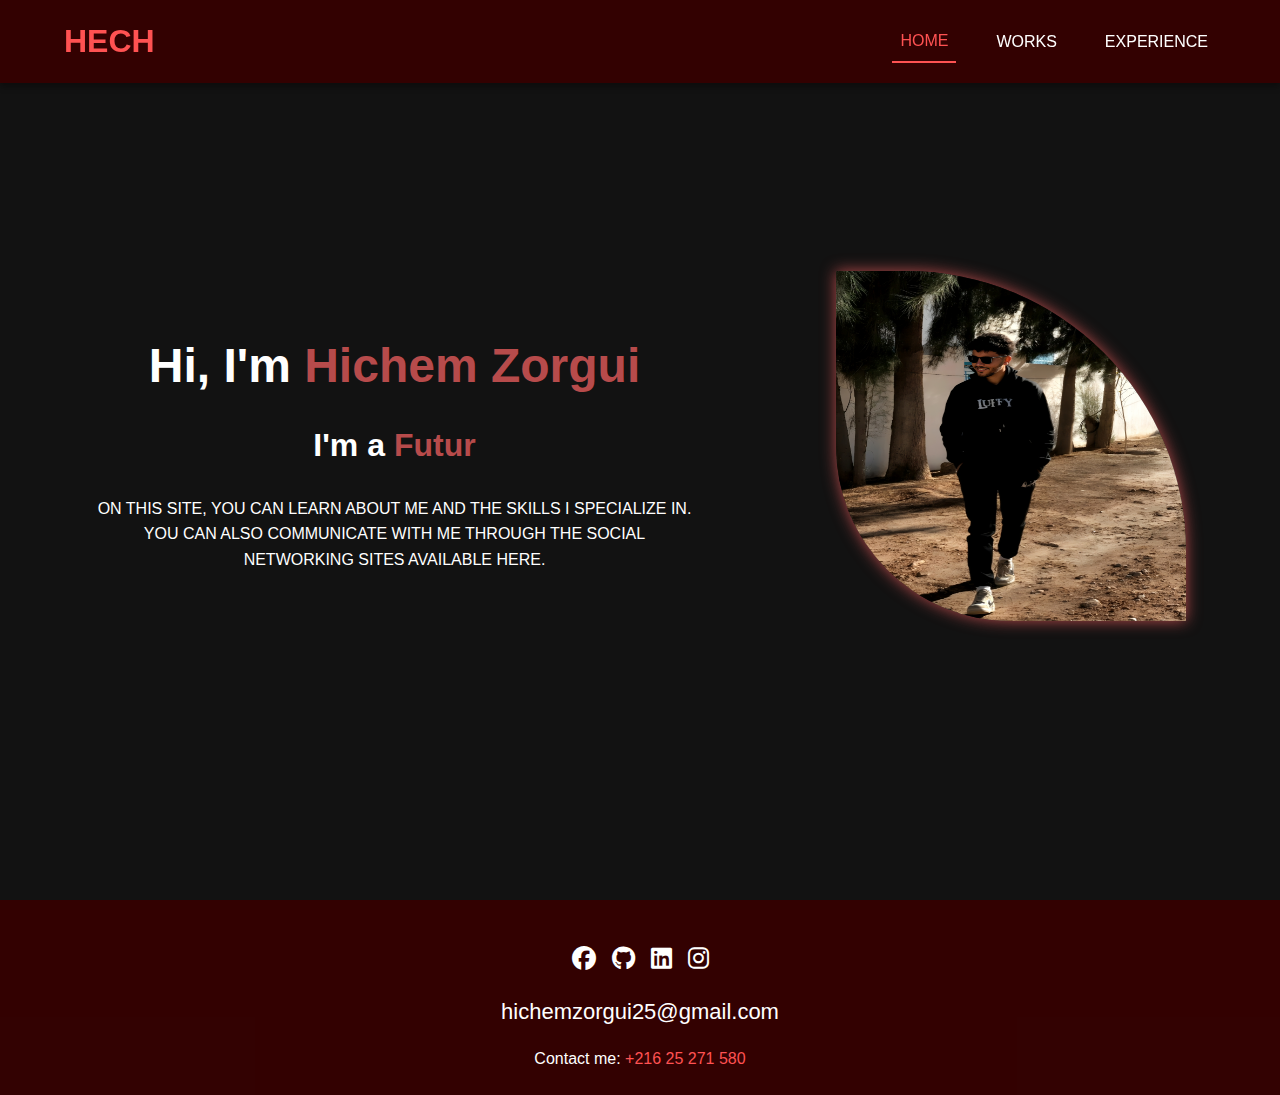
<file: hichem.html>
<!DOCTYPE html>
<html lang="en">
<head>
    <meta charset="UTF-8">
    <meta name="viewport" content="width=device-width, initial-scale=1.0">
    <meta http-equiv="X-UA-Compatible" content="ie=edge">
    <title>Hichem Zorgui</title>
    <link rel="stylesheet" href="style.css">
    <link rel="stylesheet" href="https://cdnjs.cloudflare.com/ajax/libs/font-awesome/6.5.2/css/all.min.css">
</head>
<style>
   * {
    margin: 0;
    padding: 0;
    box-sizing: border-box;
    text-decoration: none;
    font-family:'Gill Sans', 'Gill Sans MT', Calibri, 'Trebuchet MS', sans-serif;
}

body {    
    color: white;
    font-size: 16px;
    background-color: #121212; /* Softer black for reduced eye strain */
    line-height: 1.6;
    
}

/* Navigation Bar */
nav {
    display: flex;
    gap: 2rem;
    align-items: center;
}

nav a {
    color: white;
    font-size: 1rem;
    text-transform: uppercase;
    padding: 0.5rem;
    transition: color 0.3s ease, border-bottom 0.3s ease;
    position: relative;
}

nav a:hover,
nav a.active {
    color: #ff5252;
    border-bottom: 2px solid #ff5252;
}

/* Header */
header {
    position: fixed;
    top: 0;
    width: 100%;
    background: rgba(55, 0, 0, 0.9);
    padding: 1rem 5%;
    display: flex;
    justify-content: space-between;
    align-items: center;
    z-index: 10;
    box-shadow: 0 4px 6px rgba(0, 0, 0, 0.3);
}

.logo {
    font-size: 2rem;
    font-weight: bold;
    color: #ff5252;
    text-transform: uppercase;
    font-family:'Gill Sans', 'Gill Sans MT', Calibri, 'Trebuchet MS', sans-serif;
}



    .menu-toggle {
        display: none;
        font-size: 2rem;
        color: white;
        cursor: pointer;
    }
    

    .home {
        display: flex;
        align-items: center;
        justify-content: space-around;
        height: 100vh;
        padding: 3rem;
    }

    .home-content {
        max-width: 600px;
        text-align: center;
    }

    .home h1 {
        font-size: 3rem;
        margin-bottom: 1rem;
    }

    .home h3 {
        font-size: 2rem;
        margin-bottom: 1.5rem;
    }

    .typing-text {
        color: #b74b4b;
    }

    .home-img img {
        width: 350px;
        height: 350px;
        border-radius: 0 80% 0 50%;
        box-shadow: 0 0 15px #b74b4b;
        transition: 0.3s;
    }

    .home-img img:hover {
        transform: scale(1.05);
    }

    /* Footer */
    footer {
        background: rgba(55, 0, 0, 0.9);
        text-align: center;
        padding: 1.5rem 0;
        position: relative;
        bottom: 0;
        width: 100%;
    }

    footer p {
        color: white;
        margin-top: 1rem;
    }

    .social-icons {
        display: flex;
        justify-content: center;
        gap: 1rem;
        margin-top: 1rem;
    }

    .highlight {
        color: #b74b4b;
    }

    .social-icons a {
        font-size: 1.5rem;
        color: white;
        transition: 0.3s;
    }

    .social-icons a:hover {
        color: #b74b4b;
    }

    /* Responsive Design */
    @media (max-width: 768px) {
        header {
            padding: 1rem;
        }
        nav {
            display: none;
            flex-direction: column;
            position: absolute;
            top: 5rem;
            right: 5%;
            background: rgba(0, 0, 0, 0.9);
            width: 80%;
            gap: 1rem;
            padding: 1rem;
            border-radius: 5px;
        }
section{
    margin-top: 80px;
}
        nav.active {
            display: flex;
        }

        .menu-toggle {
            display: block;
            cursor: pointer;
            font-size: 2rem;
        }

        .home {
            flex-direction: column;
            align-items: center;
            padding: 2rem;
            min-height: auto;
        }

        .home-img img {
            width: 250px;
            height: 250px;
            margin-top: 20px;
        }

        .home h1 {
            font-size: 2rem;
        }

        .home h3 {
            font-size: 1.5rem;
        }

        footer {
            padding: 1rem;
        }

        footer p {
            font-size: 0.8rem;
        }

        .social-icons a {
            font-size: 1.2rem;
        }
    }
    .phone-number{
        text-decoration: none;
        color: #ff5252;
        font-family: 'Franklin Gothic Medium', 'Arial Narrow', Arial, sans-serif;
    }

    /* Smooth Scroll */
    html {
        scroll-behavior: smooth;
    }
</style>
<body>
    <header>
        <a href="#" class="logo">Hech</a>
        <div class="menu-toggle" onclick="toggleMenu();">
            <i class="fas fa-bars"></i>
        </div>
        <nav>
            <a href="hichem.html" class="active"> Home</a>
            <a href="index.html" >Works</a>
            <a href="experience.html">Experience</a>
        </nav>
    </header>

    <section id="home" class="home">
        <div class="home-content">
            <h1>Hi, I'm <span class="highlight">Hichem Zorgui</span></h1>
            <h3>I'm a <span class="typing-text"></span></h3>
            <p class="p1" style="font-family:'Trebuchet MS', 'Lucida Sans Unicode', 'Lucida Grande', 'Lucida Sans', Arial, sans-serif ">ON THIS SITE, YOU CAN LEARN ABOUT ME AND THE SKILLS I SPECIALIZE IN. YOU CAN ALSO COMMUNICATE WITH ME THROUGH THE SOCIAL NETWORKING SITES AVAILABLE HERE.</p>
        </div>
        <div class="home-img">
            <img src="photo (2) (1).png" alt="Profile Picture">
        </div>
    </section>

    <footer>
        <div class="social-icons">
            <a href="https://www.facebook.com/hichem.zorgui.520"><i class="fa-brands fa-facebook"></i></a>
            <a href="https://github.com/hichem685"><i class="fa-brands fa-github"></i></a>
            <a href="https://www.linkedin.com/in/hichem-zorgui-09ab9027a/"><i class="fa-brands fa-linkedin"></i></a>
            <a href="https://www.instagram.com/hichem__zorgui/"><i class="fa-brands fa-instagram"></i></a>
        </div>
        <p style="font-family: 'Franklin Gothic Medium', 'Arial Narrow', Arial, sans-serif; font-size: 22px;">hichemzorgui25@gmail.com</p>
        <div class="contact-info">
            <p style="font-family: 'Franklin Gothic Medium', 'Arial Narrow', Arial, sans-serif;">Contact me: <a class="phone-number">+216 25 271 580</a></p>
        </div>
    </footer>

    <script>
        // Typing Animation
        const typingText = document.querySelector('.typing-text');
        const textArray = ['Future Teacher', 'Web Designer', 'Leader', 'Camera Man'];
        let textIndex = 0;
        let charIndex = 0;

        function type() {
            if (charIndex < textArray[textIndex].length) {
                typingText.textContent += textArray[textIndex].charAt(charIndex);
                charIndex++;
                setTimeout(type, 150);
            } else {
                setTimeout(erase, 1000);
            }
        }

        function erase() {
            if (charIndex > 0) {
                typingText.textContent = textArray[textIndex].substring(0, charIndex - 1);
                charIndex--;
                setTimeout(erase, 100);
            } else {
                textIndex = (textIndex + 1) % textArray.length;
                setTimeout(type, 1000);
            }
        }

        document.addEventListener('DOMContentLoaded', type);

        // Toggle Menu
        function toggleMenu() {
            const nav = document.querySelector('nav');
            nav.classList.toggle('active');
        }

        // Handle active link for navigation
        document.querySelectorAll('nav a').forEach(link => {
            link.addEventListener('click', function() {
                // Remove active class from all links
                document.querySelectorAll('nav a').forEach(link => link.classList.remove('active'));
                
                // Add active class to clicked link
                this.classList.add('active');
                
                // Close the menu after a selection (for mobile view)
                const nav = document.querySelector('nav');
                if (nav.classList.contains('active')) {
                    nav.classList.remove('active');
                }
            });
        });
    </script>
</body>
</html>
</file>
<file: style.css>
* {
    margin: 0;
    padding: 0;
    box-sizing: border-box;
    text-decoration: none;
}

body {    
    color: white;
    font-size: 16px;
    background-color: black;
    overflow-y: auto;
    height: 100%;
    scroll-behavior: smooth;
}

header {
    position: fixed;
    top: 0;
    width: 100%;
    background: rgba(55, 0, 0, 0.8);
    padding: 1rem 5%;
    display: flex;
    justify-content: space-between;
    align-items: center;
    z-index: 10;
    box-shadow: 0 4px 6px rgba(0, 0, 0, 0.3);
}

.logo {
    font-size: 2rem;
    font-weight: bold;
    color: #b74b4b;
    font-family: Impact, Haettenschweiler, 'Arial Narrow Bold', 'Trebuchet MS', 'Lucida Sans Unicode', 'Lucida Grande', 'Lucida Sans', Arial, sans-serif;
}

nav {
    display: flex;
    gap: 2rem;
}

nav a {
    color: white;
    font-size: 1rem;
    text-transform: uppercase;
    padding: 0.5rem;
    transition: 0.3s;
}

nav a:hover,
nav a.active {
    color: #b74b4b;
    border-bottom: 2px solid #b74b4b;
}

.menu-toggle {
    display: none;
    font-size: 2rem;
    color: white;
    cursor: pointer;
    z-index: 12;
}

.home {
    display: flex;
    align-items: center;
    justify-content: center;
    padding: 3rem 5rem; /* Reduced padding to bring footer closer */
    min-height: 100vh;
    flex-wrap: wrap;
    gap: 3rem;
    margin-bottom: 0; /* Remove bottom margin */
}

.home-content {
    max-width: 600px;
    text-align: center;
}

.home h1 {
    font-size: 2.5rem;
    margin-bottom: 1rem;
}

.home h3 {
    font-size: 2rem;
    margin-bottom: 1.5rem;
}

.typing-text {
    color: #b74b4b;
}

.home-img img {
    width: 350px;
    height: 350px;
    border-radius: 0 80% 0 50%;
    box-shadow: 0 0 15px #b74b4b;
    transition: 0.3s;
}

.home-img img:hover {
    transform: scale(1.05);
}

footer {
    background: rgba(55, 0, 0, 0.9);
    text-align: center;
    padding: 1rem 0; /* Reduced padding */
    position: relative;
    bottom: 0;
    width: 100%;
}

footer p {
    color: white;
    margin-top: 0.5rem; /* Reduced top margin */
}

.social-icons {
    display: flex;
    justify-content: center;
    gap: 1rem;
    margin-top: 1rem;
}

.highlight {
    color: #b74b4b;
}

.social-icons a {
    font-size: 1.5rem;
    color: white;
    transition: 0.3s;
}

.social-icons a:hover {
    color: #b74b4b;
}

/* Responsive Design */
@media (max-width: 768px) {
    header {
        padding: 1rem;
    }

    nav {
        display: none;
        flex-direction: column;
        position: absolute;
        top: 5rem;
        right: 5%;
        background: rgba(0, 0, 0, 0.9);
        width: 80%;
        gap: 1rem;
        padding: 1rem;
        border-radius: 5px;
    }

    nav.active {
        display: flex;
    }

    .menu-toggle {
        display: block;
        cursor: pointer;
        font-size: 2rem;
    }

    /* Home section adjustments */
    .home {
        flex-direction: column;
        align-items: center;
        padding: 2rem;
        min-height: auto;
    }

    .home-img img {
        width: 250px;
        height: 250px;
        margin-top: 20px;
    }

    .home-content {
        max-width: 100%;
        text-align: center;
    }

    .home h1 {
        font-size: 2rem;
    }

    .home h3 {
        font-size: 1.5rem;
    }
}

/* Smooth Scroll */
html {
    scroll-behavior: smooth;
}
</file>
